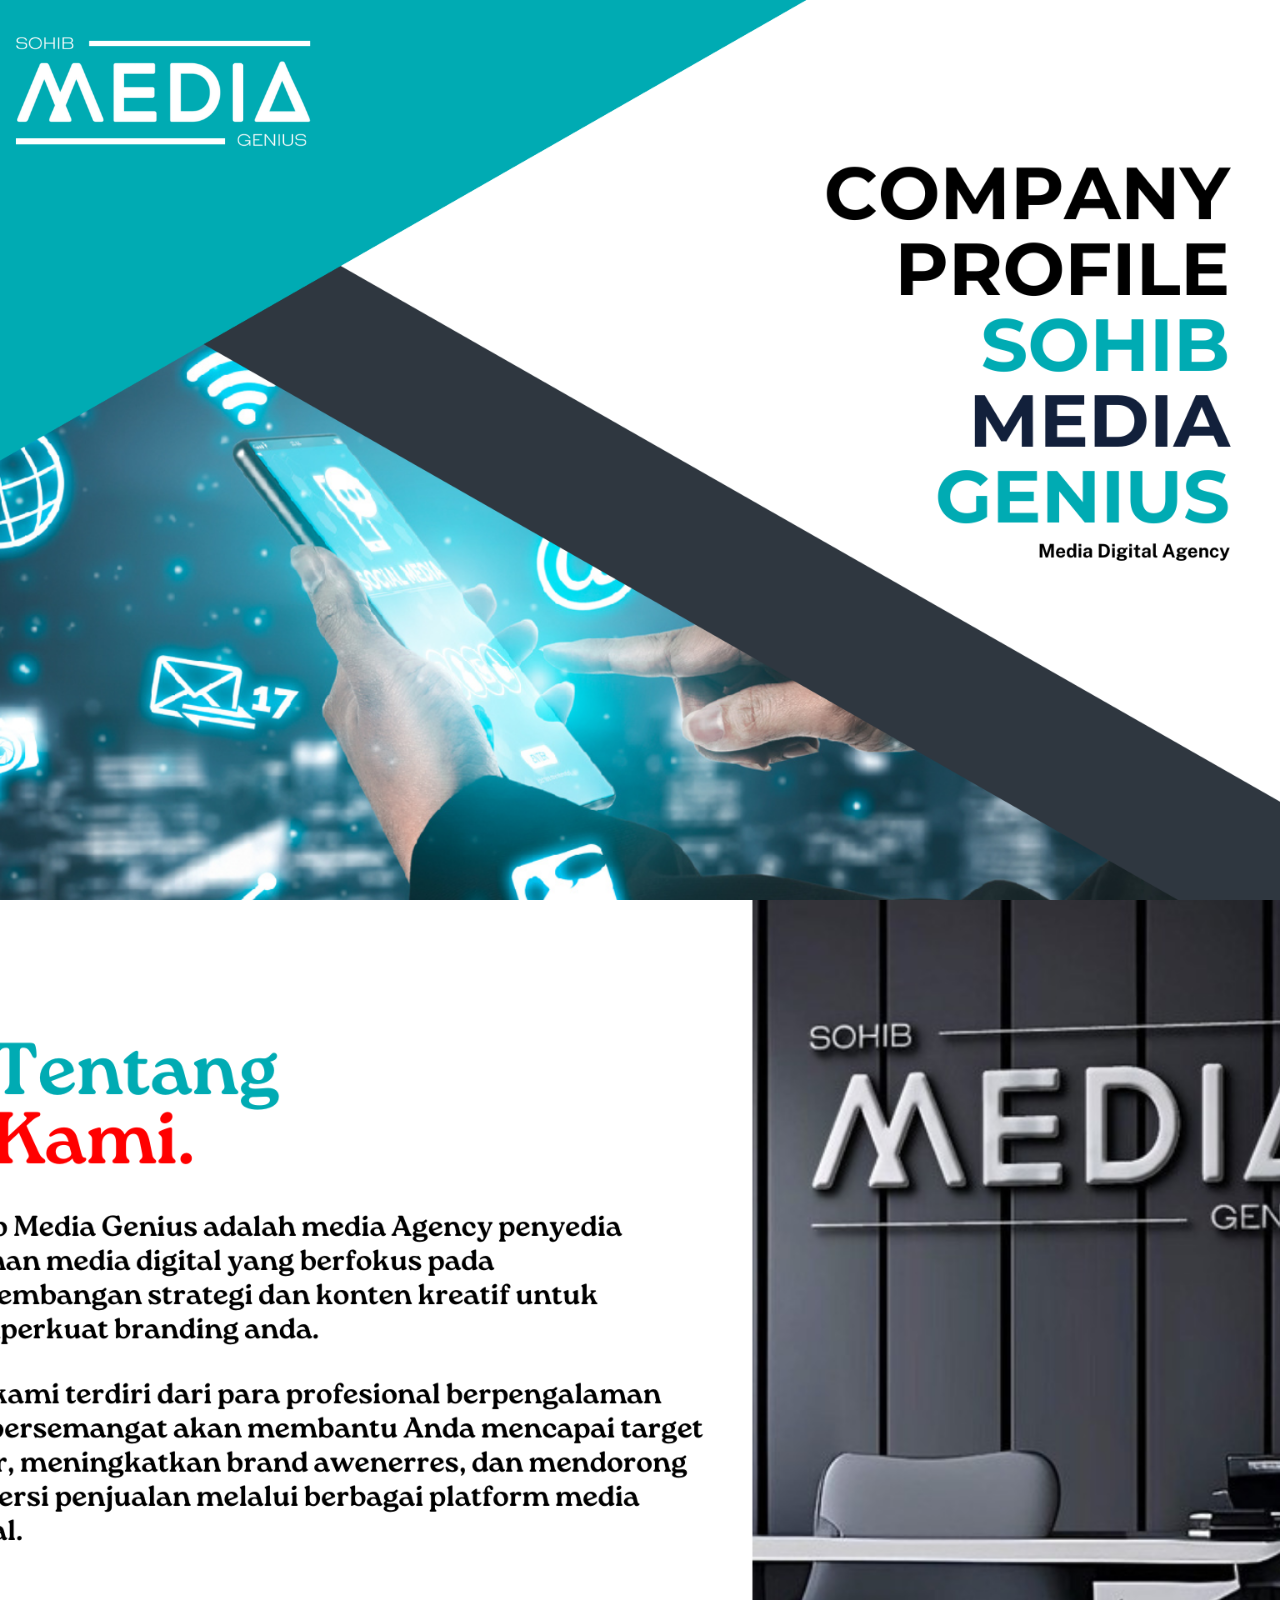
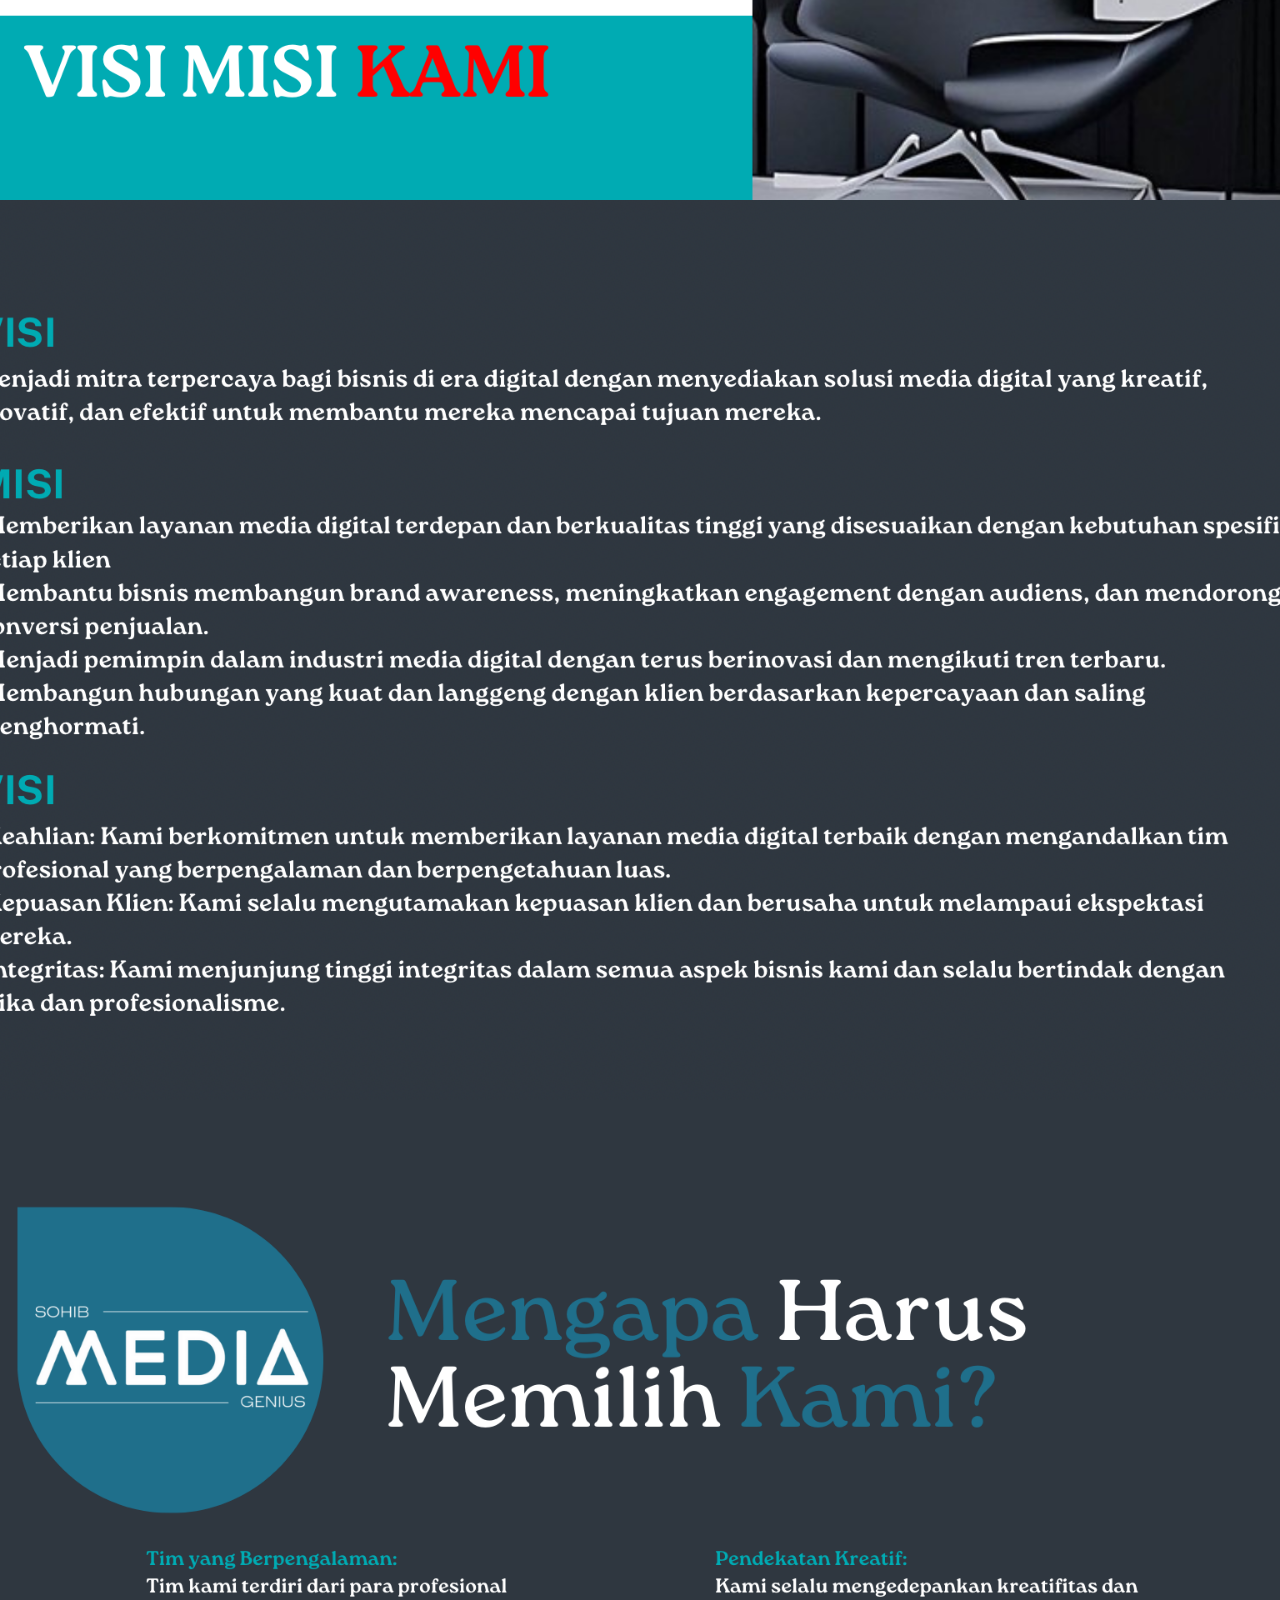
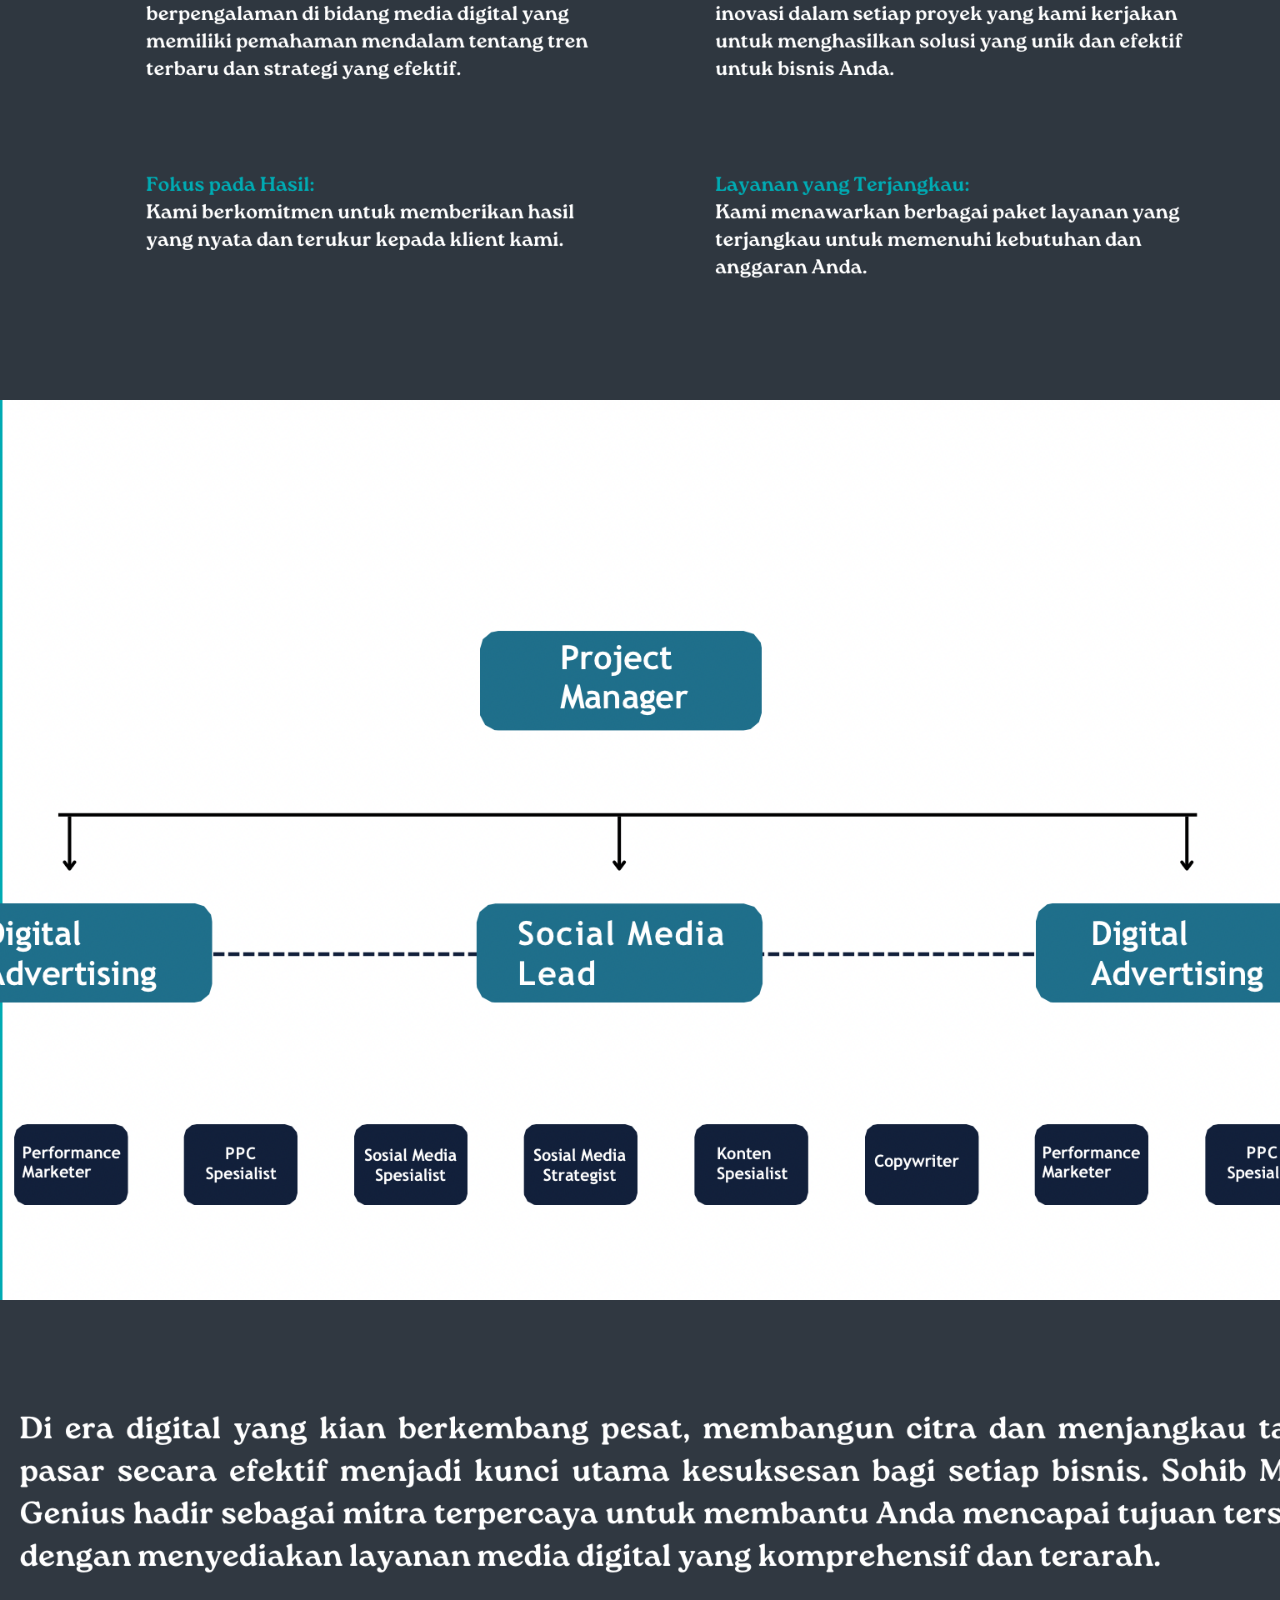
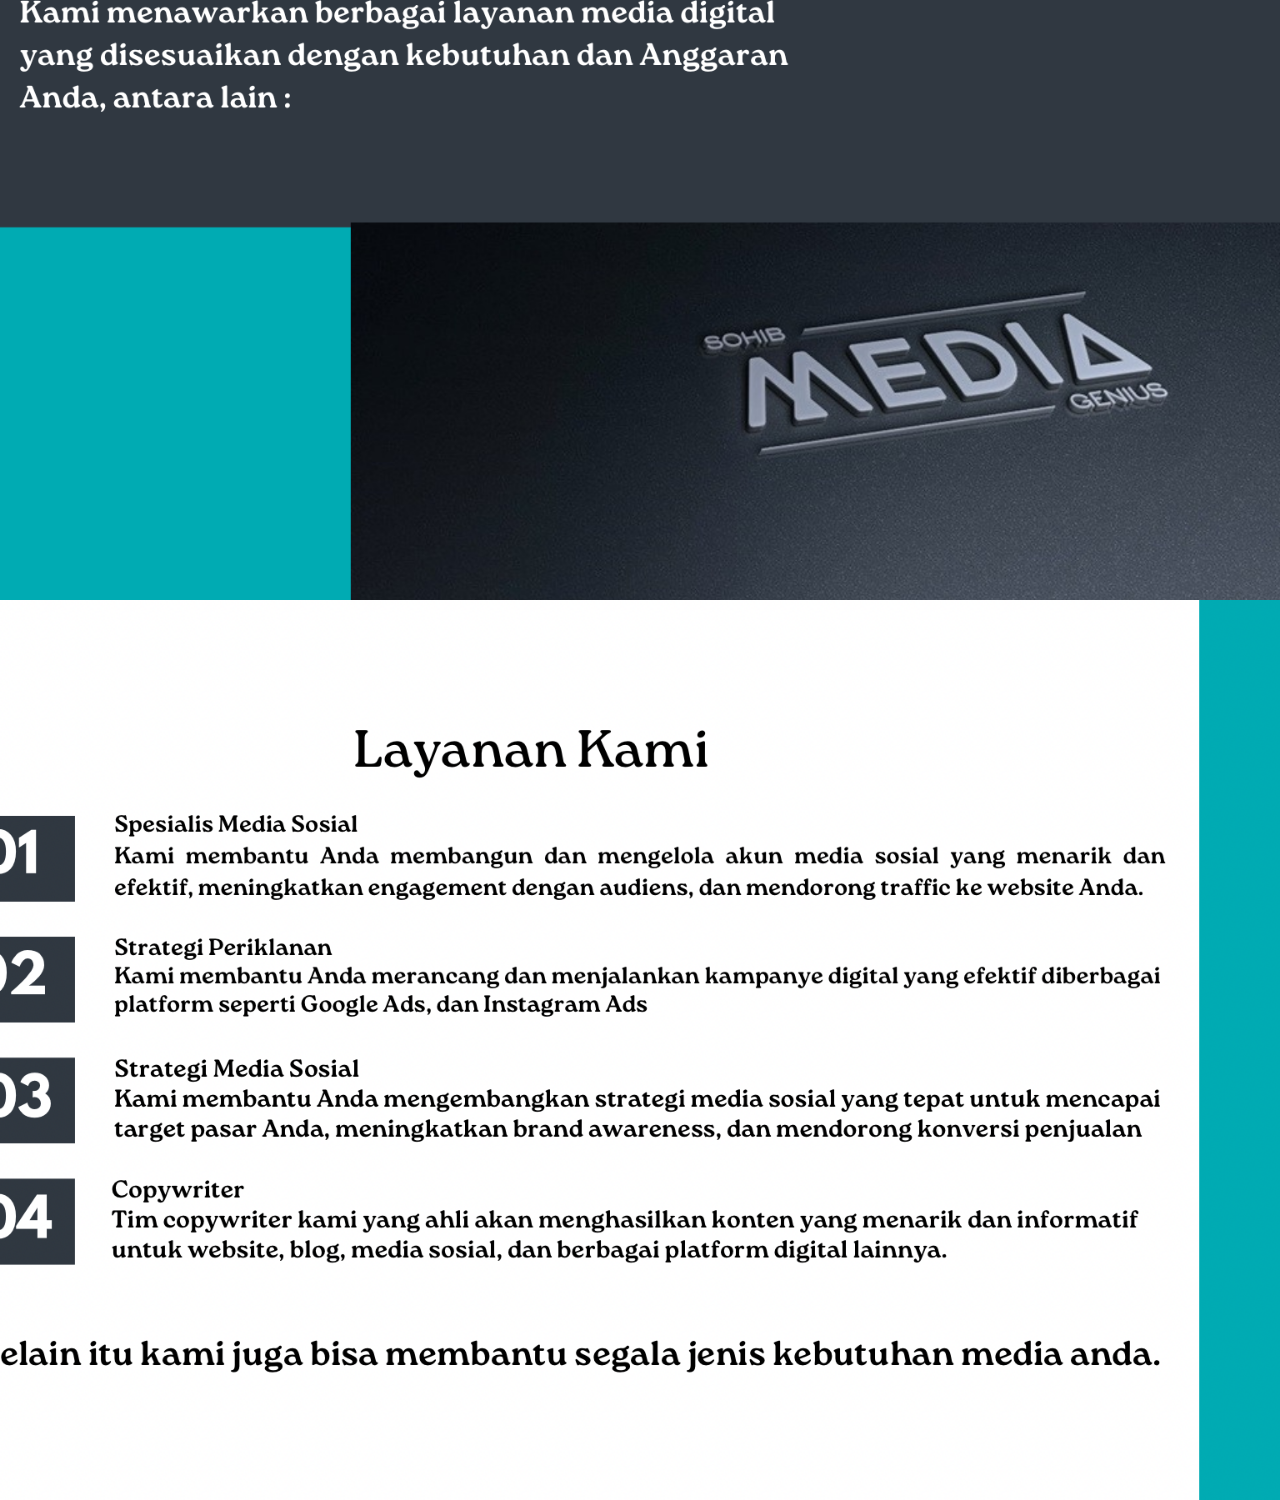
<file: assets/index.html>
<!DOCTYPE html>
<html lang="en">
<head>
    <meta charset="UTF-8">
    <meta name="viewport" content="width=device-width, initial-scale=1.0">
    <title>Sohib Media Genius</title>
    <link rel="website icon" type="png" href="Logoo.png">
    <link rel="stylesheet" href="style.css">
</head>
<body>
    <div class="background1">
        <img src="Logoooo.png" alt="Logo" id="logo">
        
       
    </div>
    <div class="background2">
        <!-- Content untuk latar belakang kedua -->
    </div>
    <div class="background22">
      <!-- Content untuk latar belakang kedua -->
  </div>
  <div class="background3">
    <!-- Content untuk latar belakang kedua -->
  </div>
  </div>
  <div class="background33">
  <!-- Content untuk latar belakang kedua -->
  </div>
</div>
<div class="background4">
  <!-- Content untuk latar belakang kedua -->
</div>
</div>
<div class="background44 ">
<!-- Content untuk latar belakang kedua -->
</div>
</body>
</html>
</file>
<file: assets/style.css>
body {
    margin: 0;
    padding: 0;
  }
  
  .background1 {
    background-image: url('background1.png'); /* Ganti dengan path gambar latar belakang pertama */
    background-size: cover;
    background-position: center;
    background-repeat: no-repeat;
    height: 100vh; /* Sesuaikan dengan ketinggian yang diinginkan */
  }

  @media (max-width: 600px) {
    .background1 {
        height: 50vh; /* Tinggi 30% dari viewport height untuk tampilan ponsel */
    }
}
  #logo {
    position: absolute;
    top: 10px; /* Sesuaikan dengan jarak yang diinginkan dari atas */
    left: 10px; /* Sesuaikan dengan jarak yang diinginkan dari kiri */
    width: 24%;; /* Ukuran lebar yang diinginkan */
    height: auto; /* Ini akan menjaga proporsi asli gambar */

}
@media (max-width: 600px) {
    #logo {
        width: 27%; /* Ukuran lebar relatif 80% terhadap lebar elemen induknya untuk tampilan ponsel */
    }
}

.side-text {
    position: absolute;
    top: 70px;
    right: 100px; /* Sesuaikan dengan jarak yang diinginkan dari kanan */
    font-size: 18px; /* Ukuran font yang diinginkan */
    color: rgb(0, 0, 0); /* Warna teks */
    font-family: 'NamaFont', sans-serif; /* Ganti 'NamaFont' dengan nama font yang Anda tentukan */
}
  
.side-text:nth-child(2) {
  position: absolute;
    top: 60px; /* Sesuaikan dengan jarak yang diinginkan dari atas */
    right: 100px; /* Sesuaikan dengan jarak yang diinginkan dari kanan */
    font-size: 18px; /* Ukuran font yang diinginkan */
    color: rgb(0, 0, 0); /* Warna teks */
    font-family: 'NamaFont', sans-serif;
}

.side-text:nth-child(3) {
  top: 50px; /* Sesuaikan dengan jarak yang diinginkan dari atas */
  right: 100px; /* Sesuaikan dengan jarak yang diinginkan dari kanan */
  font-size: 18px; /* Ukuran font yang diinginkan */
  color: rgb(0, 0, 0); /* Warna teks */
  font-family: 'NamaFont', sans-serif;
}

.side-text:nth-child(3) {
  top: 40px; /* Sesuaikan dengan jarak yang diinginkan dari atas */
  right: 100px; /* Sesuaikan dengan jarak yang diinginkan dari kanan */
  font-size: 18px; /* Ukuran font yang diinginkan */
  color: rgb(0, 0, 0); /* Warna teks */
  font-family: 'NamaFont', sans-serif;
}

  .background2 {
    background-image: url('background2.png'); /* Ganti dengan path gambar latar belakang kedua */
    background-size: cover;
    background-position: center;
    background-repeat: no-repeat;
    height: 100vh; /* Sesuaikan dengan ketinggian yang diinginkan */
  }

  @media (max-width: 600px) {
    .background2 {
        height: 50vh; /* Tinggi 30% dari viewport height untuk tampilan ponsel */
    }
}
  
  .background22 {
    background-image: url('background22.png');
    background-size: cover;
    background-position: center;
    background-repeat: no-repeat;
    height: 100vh; /* Sesuaikan dengan ketinggian yang diinginkan */
  }
  
  @media (max-width: 600px) {
    .background22 {
        height: 50vh; /* Tinggi 30% dari viewport height untuk tampilan ponsel */
    }
}
  
.background3 {
    background-image: url('background3.png');
    background-size: cover;
    background-position: center;
    background-repeat: no-repeat;
    height: 100vh; /* Sesuaikan dengan ketinggian yang diinginkan */
  }
  
  @media (max-width: 600px) {
    .background3 {
        height: 50vh; /* Tinggi 30% dari viewport height untuk tampilan ponsel */
    }
}
  

.background33 {
    background-image: url('background33.png');
    background-size: cover;
    background-position: center;
    background-repeat: no-repeat;
    height: 100vh; /* Sesuaikan dengan ketinggian yang diinginkan */
  }
  
  @media (max-width: 600px) {
    .background33 {
        height: 50vh; /* Tinggi 30% dari viewport height untuk tampilan ponsel */
    }
}

.background4 {
    background-image: url('background4.png');
    background-size: cover;
    background-position: center;
    background-repeat: no-repeat;
    height: 100vh; /* Sesuaikan dengan ketinggian yang diinginkan */
  }
  
  @media (max-width: 600px) {
    .background4 {
        height: 50vh; /* Tinggi 30% dari viewport height untuk tampilan ponsel */
    }
}
  

.background44 {
    background-image: url('background44.png');
    background-size: cover;
    background-position: center;
    background-repeat: no-repeat;
    height: 100vh; /* Sesuaikan dengan ketinggian yang diinginkan */
  }
  
  @media (max-width: 600px) {
    .background44 {
        height: 50vh; /* Tinggi 30% dari viewport height untuk tampilan ponsel */
    }
}
</file>
